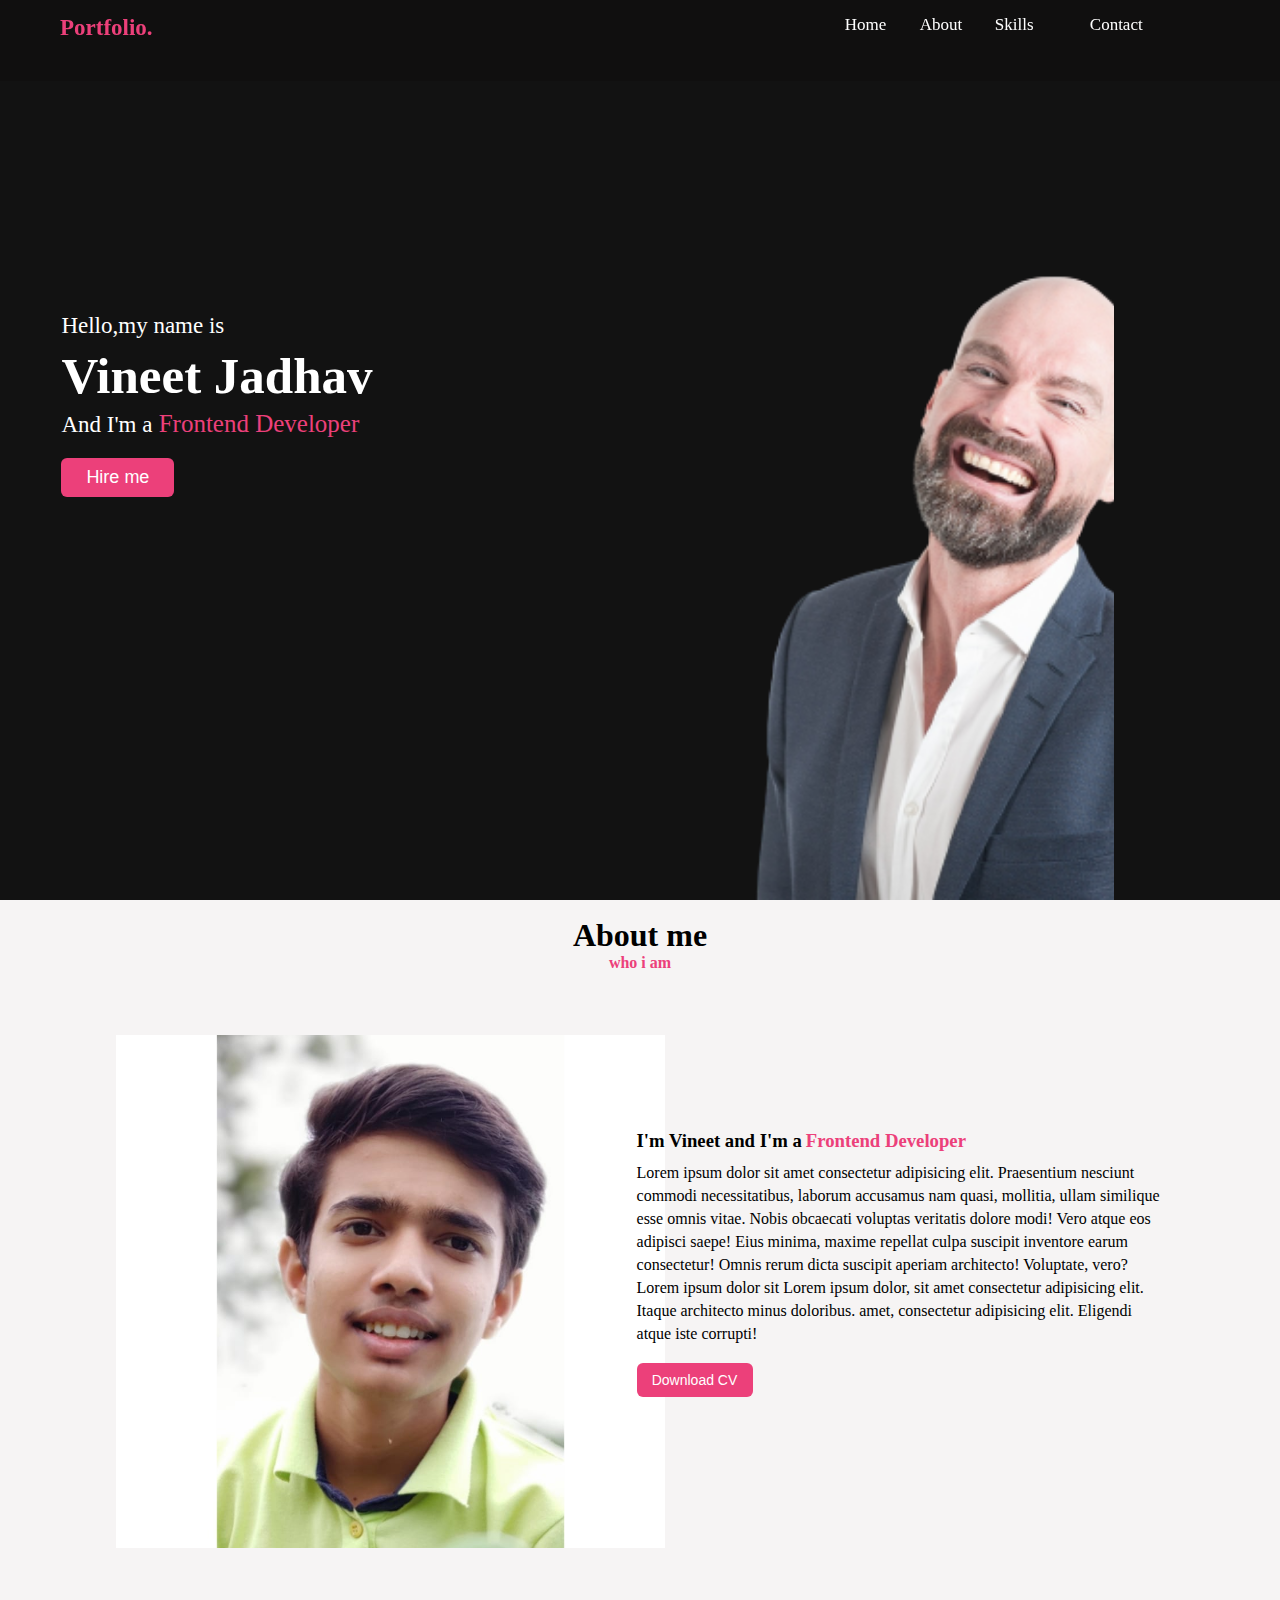
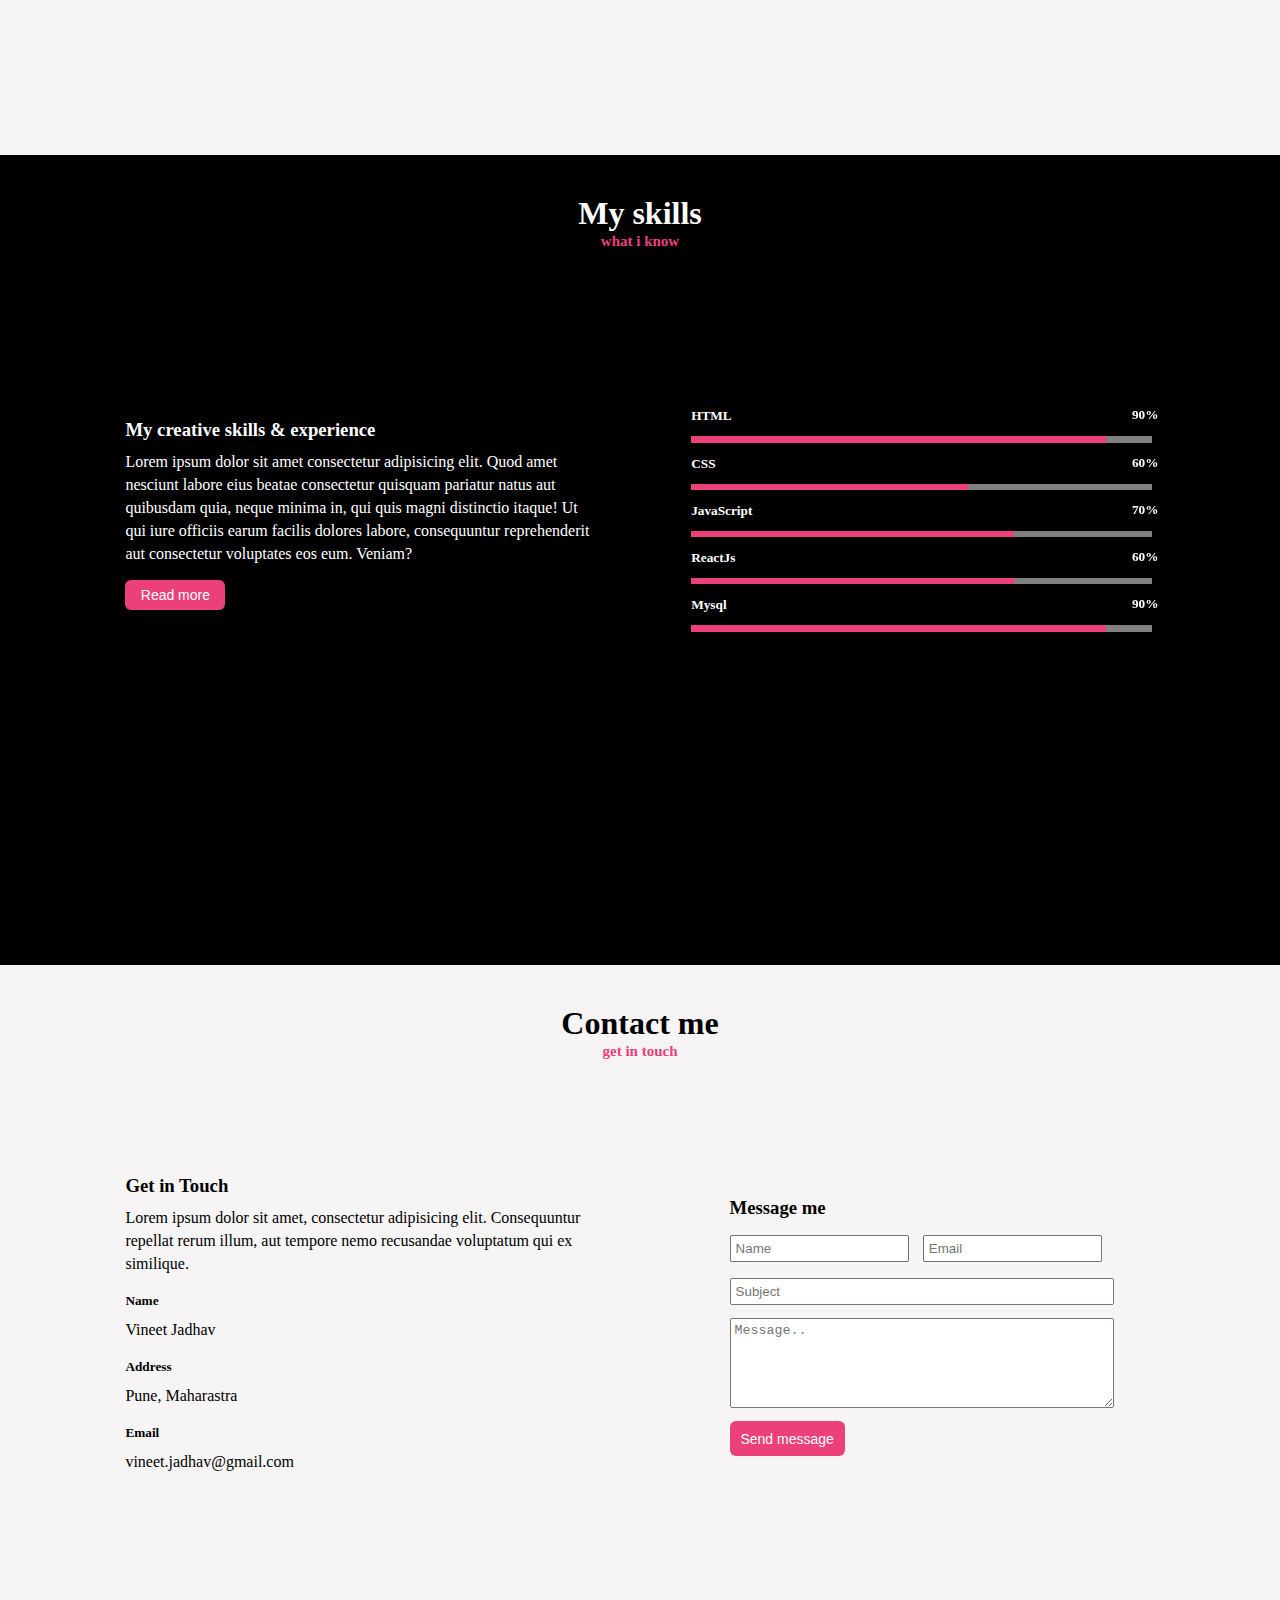
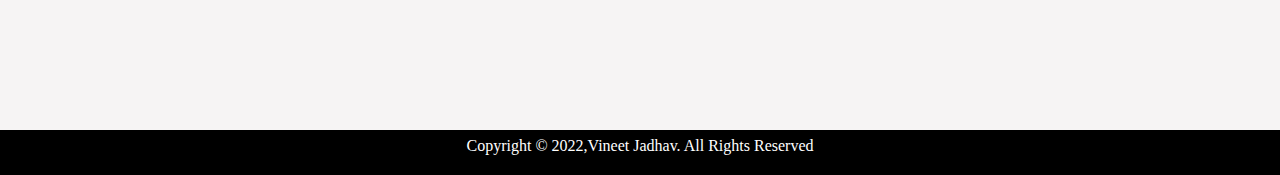
<file: index.html>
<!DOCTYPE html>
<html lang="en">

<head>
    <meta charset="UTF-8">
    <meta http-equiv="X-UA-Compatible" content="IE=edge">
    <meta name="viewport" content="width=device-width, initial-scale=1.0">
    <title>Document</title>
    <link rel="stylesheet" href="index.css">
</head>

<body>
    <div id="hom" class="home">
        <nav>
            <div class="logo">
                Portfolio.

            </div>
            <div class="list">
                <ul>
                    <li><a href="#hom">Home</a></li>
                    <li><a href="#abou">About</a></li>
                    <!-- <li><a href="#service">Services</a></li> -->
                    <li><a href="#skill">Skills</a></li>
                    <!-- <li><a href="#">Teams</a></li> -->
                    <li><a href="#contac">Contact</a></li>
                </ul>
            </div>
        </nav>
        <div class="content1">
            <div class="container">
                <span id="span1">Hello,my name is</span>
                <h1>Vineet Jadhav</h1>
                <span id="span2">And I'm a</span><span id="span3"> Frontend Developer</span>
                <button>Hire me</button>
            </div>
            <div class="image1">
                
            </div>
        </div>
    </div>
    <div id="abou" class="about">
        <div class="box">
            <h1>About me</h1>
            <span id="who">who i am</span>
        </div>

        <div class="container1">
            <div class="box1">

            </div>
            <div class="box2">
                <h3 style="display: inline;">I'm Vineet and I'm a</h3>
                <h3 style="display: inline; color:  #ec407a;"> Frontend Developer</h3>
                <p>Lorem ipsum dolor sit amet consectetur adipisicing elit. Praesentium nesciunt commodi necessitatibus,
                    laborum accusamus nam quasi, mollitia, ullam similique esse omnis vitae. Nobis obcaecati voluptas
                    veritatis dolore modi! Vero atque eos adipisci saepe! Eius minima, maxime repellat culpa suscipit
                    inventore earum consectetur! Omnis rerum dicta suscipit aperiam architecto! Voluptate, vero? Lorem
                    ipsum dolor sit Lorem ipsum dolor, sit amet consectetur adipisicing elit. Itaque architecto minus
                    doloribus. amet, consectetur adipisicing elit. Eligendi atque iste corrupti!</p>
                
                <a href="Backend_Resume.pdf"><button>Download CV</button></a>
            </div>
        </div>

    </div>
    <!-- <div id="service" class="services">
        <div class="ser">
            <h1>My services</h1>
            <span id="what">what i provide</span>
        </div>
        <div class="container2">
            <div id="box1" class="box">
                <h1>IMG</h1>
                <h3>Web Design</h3>
                <p>Lorem ipsum dolor sit amet consectetur, adipisicing elit. Nulla, optio? Possimus mollitia nam Lorem
                    ipsum dolor sit amet consectetur.hic ullam!</p>
            </div>
            <div id="box2" class="box">
                <h1>IMG</h1>
                <h3>Advertising</h3>
                <p>Lorem ipsum dolor sit amet consectetur, adipisicing elit. Nulla, optio? Possimus mollitia nam hic
                    Lorem ipsum dolor sit amet consectetur. ullam!</p>
            </div>
            <div id="box3" class="box">
                <h1>IMG</h1>
                <h3>Apps Design</h3>
                <p>Lorem ipsum dolor sit amet consectetur, adipisicing elit. Nulla, optio? Possimus mollitia nam hic
                    ullam! Lorem ipsum dolor sit amet consectetur.</p>
            </div>
        </div>
    </div> -->
    <div id="skill" class="skills">
        <div class="ski">
            <h1>My skills</h1>
            <span id="whats">what i know</span>
        </div>
        <div class="container3">
            <div id="box1" class="box">
                <h3>My creative skills & experience</h3>
                <p>Lorem ipsum dolor sit amet consectetur adipisicing elit. Quod amet nesciunt labore eius beatae
                    consectetur quisquam pariatur natus aut quibusdam quia, neque minima in, qui quis magni distinctio
                    itaque! Ut qui iure officiis earum facilis dolores labore, consequuntur reprehenderit aut
                    consectetur voluptates eos eum. Veniam?</p>
                <button>Read more</button>
            </div>
            <div id="box2" class="box">
                <h5 class="change">HTML</h5>
                <h5 class="hila">90%</h5>
                <div class="a">
                    <div class="a1">

                    </div>
                </div>
                <h5 class="change">CSS</h5>
                <h5 class="hila">60%</h5>
                <div class="b">
                    <div class="b1">

                    </div>
                </div>
                <h5 class="change">JavaScript</h5>
                <h5 class="hila">70%</h5>
                <div class="c">
                    <div class="c1">

                    </div>
                </div>
                    <h5 class="change">ReactJs</h5>
                    <h5 class="hila">60%</h5>
                    <div class="d">
                        <div class="d1">
    
                        </div>
                    </div>
                        <h5 class="change">Mysql</h5>
                        <h5 class="hila">90%</h5>
                        <div class="e">
                            <div class="e1">
        
                            </div>
                        </div>
                </div>
            </div>
        </div>
    </div>
    <div id="contac" class="contact">
        <div class="con">
            <h1>Contact me</h1>
            <span id="get">get in touch</span>
        </div>
        <div class="container4">
            <div id="box1" class="box">
                <h3>Get in Touch</h3>
                <p>Lorem ipsum dolor sit amet, consectetur adipisicing elit. Consequuntur repellat rerum illum, aut
                    tempore nemo recusandae voluptatum qui ex similique.</p>
                <br>
                <h5>Name</h5>
                <p>Vineet Jadhav</p>
                <br>
                <h5>Address</h5>
                <p>Pune, Maharastra</p>
                <br>
                <h5>Email</h5>
                <p>vineet.jadhav@gmail.com</p>

            </div>
            <div id="box2" class="box">
                <h3>Message me</h3>
                <div class="grid"></div>
                <input id="name" type="text" placeholder="Name">
                <input id="email" type="email" name="" id="" placeholder="Email">
                <input id="subject" type="text" placeholder="Subject">
                <textarea id="message" placeholder="Message.." name="" id="" cols="30" rows="10"></textarea>
                <button>Send message</button>
            </div>
        </div>
    </div>
    </div>
    <div class="footer">
        <span>Copyright &copy; 2022,Vineet Jadhav. All Rights Reserved</span>
    </div>
</body>

</html>
</file>
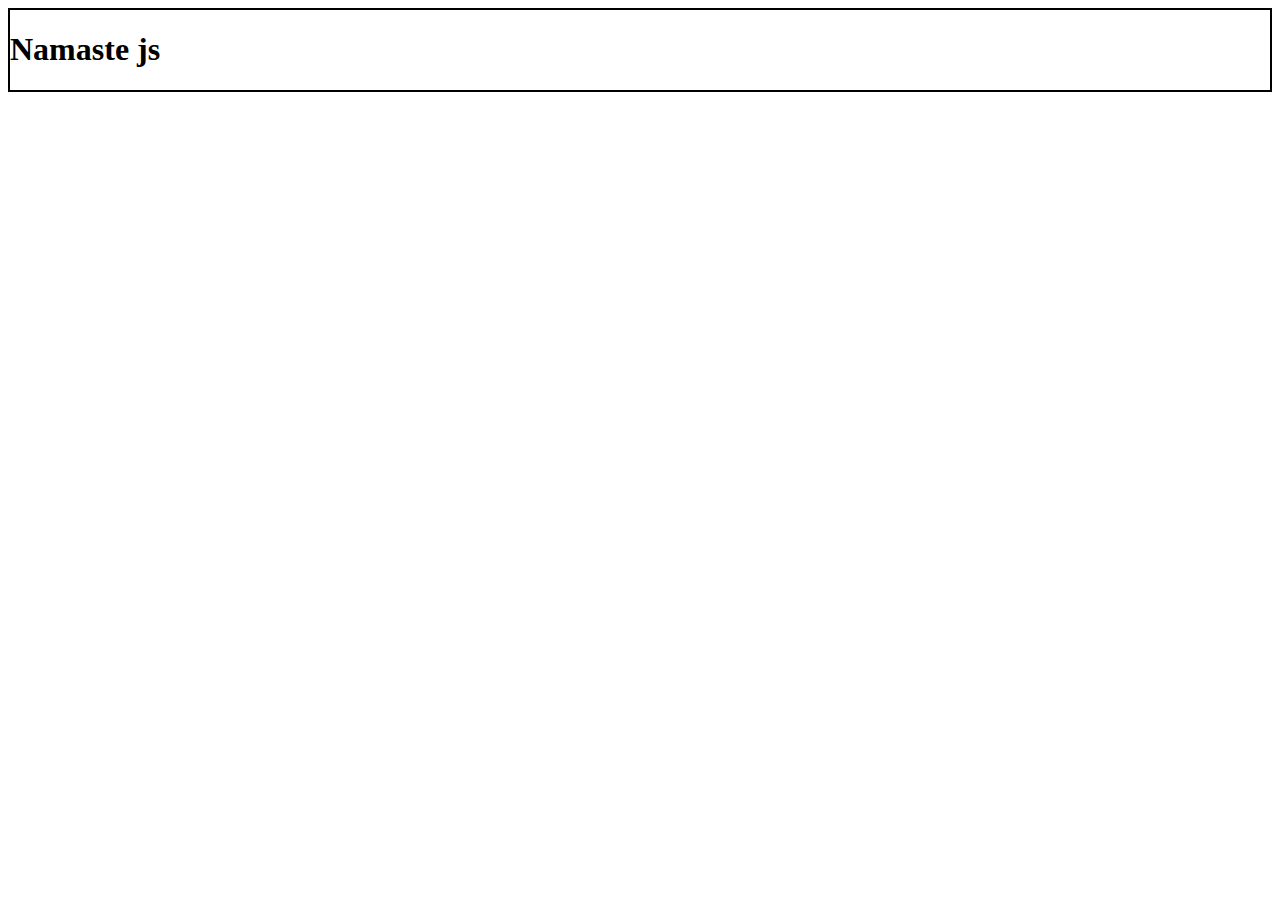
<file: practise.html>
<!DOCTYPE html>
<html lang="en">
<head>
    <meta charset="UTF-8">
    <meta http-equiv="X-UA-Compatible" content="IE=edge">
    <meta name="viewport" content="width=device-width, initial-scale=1.0">
    <title>Document</title>
    <link rel="stylesheet" href="practise.css">
</head>
<body>
    <div>
        <h1>Namaste js</h1>
    </div>
    <script src="/practise.js"></script>
</body>
</html>
</file>
<file: index.css>
*{
    margin: 0;
    padding: 0;
    box-sizing: border-box;
}
.home{
    width: 100%;
    height: 100vh;
    background-color: rgb(0 0 0 / 93%);
    color: white;
}
.logo{
    font-size: 23px;
    padding-left: 60px;
    font-weight: 600;
    color: #ec407a;
}
nav{
    display: grid;
    grid-template-columns: 66vw 0vw;
    padding-top: 15px;
    background-color: #100e0ec7;
    position:sticky;
    top: 0px;
    left: 0px;
    width: 100%;
    height: 9vh;
    /* border: 2px solid white; */
    
}
ul{
    display: grid;
    grid-template-columns: 75px 75px 95px 75px 75px 75px;
  flex-wrap: wrap;
    font-size: 17px;
    font-family: cursive;
    font-weight: 400;

}
ul li{
    list-style: none;
    cursor: pointer;
}
li a{
    text-decoration: none;
    color: white;
}
ul li a:hover{
    color: #ec407a;
}
.container{
    /* border: 2px solid white; */
   
    width: 30vw;
    height: 47vh;
    margin: 22vh 0vw 0vh 3vw;
    line-height: 48px;
    padding: 23px;
}
.container button{
    display: block;
    margin-top: 7px;
    width: 113px;
    height: 39px;
    border-radius: 6px;
    background-color: #ec407a;
    color: white;
    cursor: pointer;
    border: none;
    font-size: 18px;
}
.container button:hover{
    color: #ec407a;
    border: 2px solid #ec407a;
    background-color:rgba(0, 0, 0, 0) ;
}
.container #span1{
font-size: 23px;
font-weight: 500;
}
.container #span2{
    font-size: 23px;
    font-weight: 500;
}
.container #span3{
    font-size: 25px;
font-weight: 500;
color: #ec407a;
}
.container h1{
    font-size: 51px;
    font-weight: bolder;
}
.image1{
         background-image: url("adult-g328d1a7e9_1920-removebg-preview.png");
        background-repeat: no-repeat;
        height: 87vh;
        width: 65vw;
        /* border: 3px solid white; */
        background-size: cover;
        position: absolute;
        left: 22%;
        top: 13%;
}
.about{
    background-color: rgba(245, 243, 243, 0.89);
    width: 100%;
    height: 95vh;

}
.about .box{
text-align: center;
padding-top: 17px;
}
.box #who{
color: #ec407a;
font-weight: bold;
}
.container1{
    display: grid;
    grid-template-columns: 40vw 49vw;
    flex-wrap: wrap;
    grid-gap: 23px;
    margin-top: 7vh;
    justify-content: space-evenly;
}
.container1 .box1{
/* border: 2px solid black; */
height: 57vh;
width: 61vh;
margin-left: 6vw;
background-image: url("vineetimg.jpg");
background-size: cover;
}
.container1 .box2{
    /* border: 2px solid black; */
    padding: 23px;
    height: 42vh;
    width: 45vw;
    line-height: 23px;
    margin-top: 7vh;
}
.container1 .box2 button{
    display: block;
    margin-top: 18px;
    width: 116px;
    height: 34px;
    border-radius: 6px;
    background-color: #ec407a;
    color: white;
    cursor: pointer;
    border: none;
    font-size: 14px;
}
.container1 .box2 button:hover{
    border: 2px solid #ec407a;
    color: #ec407a;
    background-color: rgba(255, 0, 0, 0);
}
.container1 .box2 h3{
    line-height: 40px;
}
/* .services{
    width: 100%;
    height: 90vh;
    background-color:rgb(0 0 0 / 93%) ;
}
.ser{
    text-align: center;
    padding-top: 17px;
    color: white;
    }
.ser #what{
    color: #ec407a;
    font-weight: bold;
    font-size: 15px;
} */
.container2{
   
    display: grid;
    grid-gap: 50px;
    flex-wrap: wrap;
    grid-template-columns:25vw 25vw 25vw;
    grid-template-rows: 40vh;
    margin-top: 15vh;
   justify-content: space-evenly;
}
.container2 .box{
    color: white;
padding: 12px;
border-radius: 7px;
background-color: rgb(26, 26, 26);
text-align: center;
}
/* .container2 .box h1{
    color: #ec407a;
} */
.container2 .box:hover{
    color: white;
    background-color: #ec407a;
    
}
.container2 .box p{
    margin-top: 15px;
}

.container2 .box h3{
    margin-top: 10px;
}
.skills{
    width: 100%;
    height: 90vh;
    background-color: black;
    color: white;
}
.ski{
    text-align: center;
    padding-top: 40px;
    color:white;

    }
.ski #whats{
    color: #ec407a;
    font-weight: bold;
    font-size: 15px;
}
.container3{
    display: grid;
    margin-top: 52px;
    grid-template-columns: 40vw 40vw;
    grid-gap: 4vw;
    grid-template-rows: 47vh;
  justify-content: center;
    
}
.container3 #box1 p{
margin-top:9px;
}
.container3 #box1{
/* border: 2px solid black; */
line-height: 23px;
padding: 23px;
margin: auto;
}
a{
    text-decoration: none;
}
.container3 button{
    margin-top: 15px;
    width: 100px;
    height: 30px;
    border-radius: 6px;
    background-color: #ec407a;
    color: white;
    cursor: pointer;
    border: none;
    font-size: 14px;
}
.container3 button:hover{
    background-color: rgba(245, 243, 243, 0.89);
    border: 2px solid #ec407a;
    color: #ec407a;
}
.container3 #box2{
    padding: 23px;
    line-height: 23px;
    margin: auto;
    line-height: 40px;
}
.a{
    width: 36vw;
    height: 0.7vh;
    background-color: gray;
}
.a1{
    width: 32.4vw;
    height: 0.7vh;
    background-color: #ec407a;
}
.b{
    width: 36vw;
    height: 0.7vh;
    background-color: gray;
}
.b1{
    width: 21.6vw;
    height: 0.7vh;
    background-color: #ec407a;
}
.c{
    width: 36vw;
    height: 0.7vh;
    background-color: gray;
}
.c1{
    width: 25.2vw;
    height: 0.7vh;
    background-color: #ec407a;
}
.d{
    width: 36vw;
    height: 0.7vh;
    background-color: gray;
}
.d1{
    width: 25.2vw;
    height: 0.7vh;
    background-color: #ec407a;
}
.e{
    width: 36vw;
    height: 0.7vh;
    background-color: gray;
}
.e1{
    width: 32.4vw;
    height: 0.7vh;
    background-color: #ec407a;
}
.hila{
display: inline;
position: absolute;
right: 9.5vw;
}
.change{
    display: inline;
}
/* last */
.contact{
    width: 100%;
    height: 85vh;
    background-color:rgba(245, 243, 243, 0.89);
}
.con{
    text-align: center;
    padding-top: 40px;
    color:black;

    }
.con #get{
    color: #ec407a;
    font-weight: bold;
    font-size: 15px;
}
.container4{
    display: grid;
    margin-top: 52px;
    grid-template-columns: 40vw 40vw;
    grid-gap: 4vw;
    grid-template-rows: 47vh;
  justify-content: center;
    
}
.container4 #box1 p{
margin-top:9px;
line-height:23px;
}
.container4 #box1{
/* border: 2px solid black; */

padding: 23px;
margin: auto;
}

.container4 button{
    margin-top: 13px;
    width: 115px;
    height:35px;
    border-radius: 6px;
    background-color: #ec407a;
    color: white;
    cursor: pointer;
    border: none;
    font-size: 14px;
}
.container4 button:hover{
    background-color: rgba(245, 243, 243, 0.89);
    border: 2px solid #ec407a;
    color: #ec407a;
}
.container4 #box2{
    /* border: 2px solid black; */
    padding: 23px;
    /* line-height: 23px; */
    margin: auto;
    line-height: 40px;
}

#subject{
   display: block;
   width: 30vw;
  padding: 4px;
  margin-top: 10px;
}
#message{
    margin-top: 13px;
    display: block;
    width: 30vw;
    padding: 4px;
    height: 10vh;
}
#name{
  
    width: 14vw;
    padding: 4px;
}
#email{
    width: 14vw;
    padding: 4px;
    margin-left: 10px;
}
.footer{
    background-color: black;
    color: white;
    padding: 7px;
    text-align:  center;
    width:100%;
    height: 5vh;
}
</file>
<file: practise.css>
div{
    border: 2px solid black;
}
</file>
